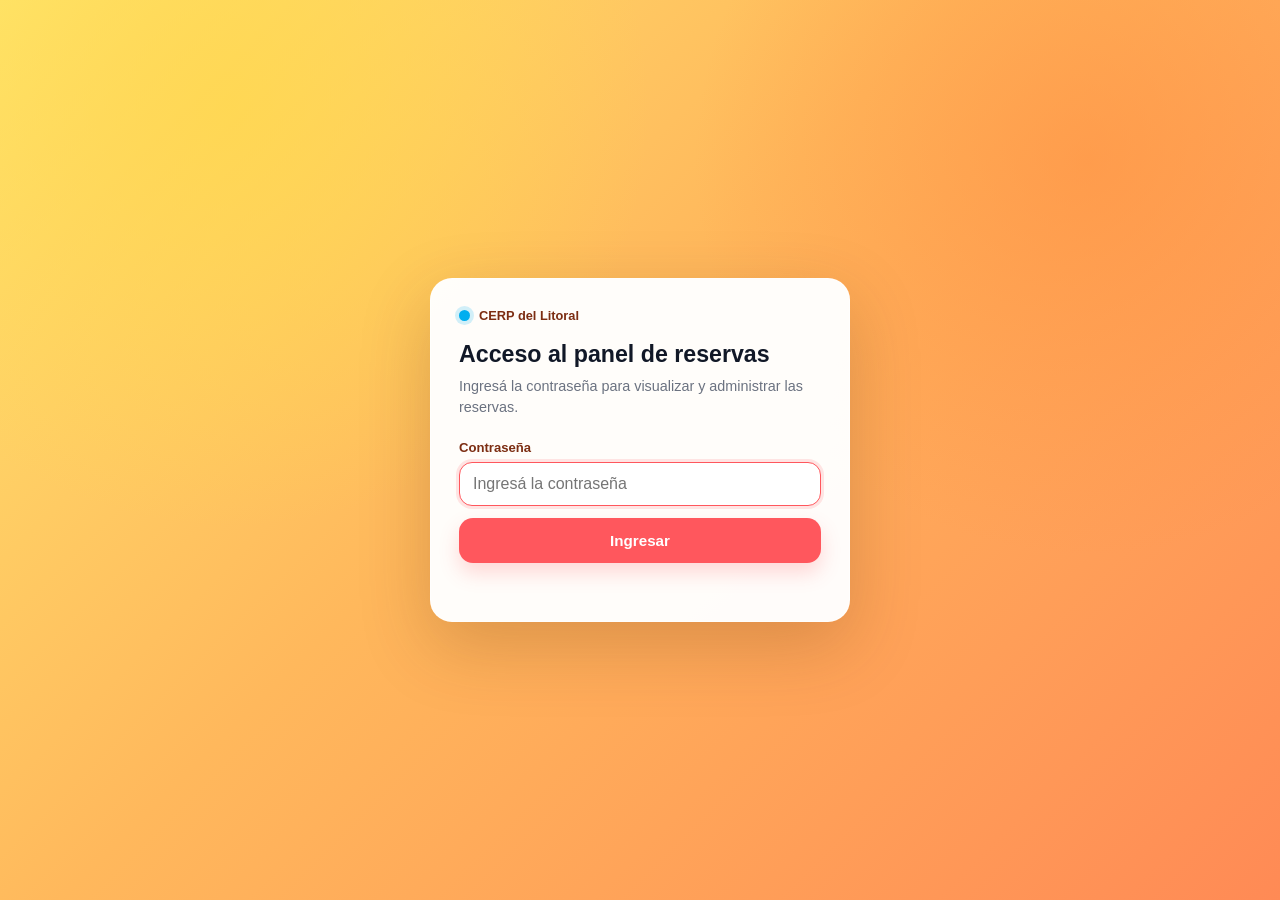
<file: panel.html>
<!DOCTYPE html>
<html lang="es">
<head>
  <meta charset="UTF-8" />
  <meta name="viewport" content="width=device-width, initial-scale=1.0" />
  <title>Panel admin - Reservas de salones</title>
  <link rel="stylesheet" href="./css/styles.css" />
</head>
<body data-page="panel" class="authLocked">

  <div id="authGate" class="authGate" role="dialog" aria-modal="true" aria-labelledby="authGateTitle">
    <div class="authCard">
      <div class="authBrand"><span class="brandDot"></span> CERP del Litoral</div>
      <h1 id="authGateTitle">Acceso al panel de reservas</h1>
      <p>Ingresá la contraseña para visualizar y administrar las reservas.</p>

      <form id="authForm" class="authForm">
        <label for="authPassword">Contraseña</label>
        <input id="authPassword" type="password" autocomplete="current-password" placeholder="Ingresá la contraseña" required />
        <button class="btn authButton" type="submit">Ingresar</button>
        <p id="authError" class="authError" aria-live="polite"></p>
      </form>
    </div>
  </div>

  <main class="page">
    <section class="app">
      <header class="hero">
        <div class="brandRow">
          <div class="brandPill"><span class="brandDot"></span> ANEP · Consejo de Formación en Educación</div>
          <div class="cerpLabel">CERP del Litoral · Sede Salto</div>
        </div>
        <h1>Resumen de reservas de salones</h1>
        <p>Vista interna para consultar rápidamente qué docentes reservaron, en qué salón, horarios y grupo.</p>
      </header>

      <section class="content">
        <div class="toolbar">
          <div class="fieldMode">
            <label for="dateModeFilter">Visualización</label>
            <select id="dateModeFilter">
              <option value="weekend">Viernes y sábado</option>
              <option value="all">Todas las reservas</option>
              <option value="custom">Rango personalizado</option>
            </select>
          </div>

          <div id="weekendField" class="dateField fieldWeekend">
            <label for="weekendFilter">Semana / bloque</label>
            <select id="weekendFilter"></select>
          </div>

          <div id="fromDateField" class="dateField fieldDate isHidden">
            <label for="fromDateFilter">Desde</label>
            <input id="fromDateFilter" type="date" />
          </div>

          <div id="toDateField" class="dateField fieldDate isHidden">
            <label for="toDateFilter">Hasta</label>
            <input id="toDateFilter" type="date" />
          </div>

          <div class="fieldSearch">
            <label for="searchFilter">Docente, email, grupo o UC</label>
            <input id="searchFilter" type="text" placeholder="Ej.: Programación, 3°, correo..." />
          </div>

          <button class="btn iconBtn" type="button" onclick="loadReservations()" title="Actualizar" aria-label="Actualizar reservas">
            <svg viewBox="0 0 24 24" fill="none" stroke="currentColor" aria-hidden="true">
              <path d="M21 12a9 9 0 0 1-15.2 6.5" />
              <path d="M3 12A9 9 0 0 1 18.2 5.5" />
              <path d="M18 2v4h4" />
              <path d="M6 22v-4H2" />
            </svg>
          </button>
          <button class="btn btnSecondary iconBtn" type="button" onclick="printReservations()" title="Imprimir" aria-label="Imprimir listado">
            <svg viewBox="0 0 24 24" fill="none" stroke="currentColor" aria-hidden="true">
              <path d="M6 9V2h12v7" />
              <path d="M6 18H4a2 2 0 0 1-2-2v-5a2 2 0 0 1 2-2h16a2 2 0 0 1 2 2v5a2 2 0 0 1-2 2h-2" />
              <path d="M6 14h12v8H6z" />
            </svg>
          </button>
        </div>

        <div class="stats">
          <div class="stat"><span>Total de reservas</span><strong id="totalReservations">0</strong><small id="totalReservationsGlobal">Total general: 0</small></div>
          <div class="stat latestStat"><span>Últimas reservas ingresadas</span><div id="latestReservationsInfo"><small>Sin datos</small></div></div>
          <div class="stat latestStat deletedStat"><span>Últimas 3 eliminadas</span><div id="latestDeletedReservationsInfo"><small>Sin eliminaciones</small></div></div>
        </div>

        <div id="statusMessage" class="message">Cargando reservas...</div>

        <div class="printHeader">
          <h1>Listado de reservas de salones</h1>
          <p id="printInfo">CERP del Litoral · Sede Salto</p>
        </div>

        <section id="reservationsContainer"></section>
      </section>
    </section>
  </main>
  <div id="manageModal" class="modalOverlay isHidden" role="dialog" aria-modal="true" aria-labelledby="manageModalTitle">
    <div class="modalCard manageModalCard">
      <div class="modalHeader">
        <div>
          <span class="modalEyebrow">Administración</span>
          <h2 id="manageModalTitle">Gestionar reserva</h2>
        </div>
        <button id="closeManageModal" class="modalClose" type="button" aria-label="Cerrar">×</button>
      </div>
      <div id="manageModalBody" class="manageReservations"></div>
    </div>
  </div>

  <div id="deleteModal" class="modalOverlay isHidden modalOverlayTop" role="dialog" aria-modal="true" aria-labelledby="deleteModalTitle">
    <div class="modalCard deleteModalCard">
      <div class="modalHeader">
        <div>
          <span class="modalEyebrow dangerText">Confirmación requerida</span>
          <h2 id="deleteModalTitle">Eliminar reserva</h2>
        </div>
        <button id="closeDeleteModal" class="modalClose" type="button" aria-label="Cerrar">×</button>
      </div>
      <p id="deleteReservationInfo" class="deleteWarning"></p>
      <label for="deleteConfirmInput">Para confirmar, escribí <strong>eliminar</strong></label>
      <input id="deleteConfirmInput" type="text" autocomplete="off" placeholder="eliminar" />
      <div class="modalActions">
        <button id="cancelDeleteBtn" class="smallActionBtn secondaryAction" type="button">Cancelar</button>
        <button id="confirmDeleteBtn" class="smallActionBtn dangerAction" type="button" disabled>Eliminar reserva</button>
      </div>
      <p id="deleteActionStatus" class="actionStatus" aria-live="polite"></p>
    </div>
  </div>

  <script>
    (() => {
      const ACCESS_KEY = "cerpReservasPanelAccess";
      const ACCESS_VALUE = "autorizado";
      const PANEL_PASSWORD = "usuario";

      const gate = document.getElementById("authGate");
      const form = document.getElementById("authForm");
      const passwordInput = document.getElementById("authPassword");
      const errorMessage = document.getElementById("authError");
      let appLoaded = false;

      function loadPanelApp() {
        if (appLoaded) return;
        appLoaded = true;
        const script = document.createElement("script");
        script.type = "module";
        script.src = "./js/app.js";
        document.body.appendChild(script);
      }

      function unlockPanel() {
        document.body.classList.remove("authLocked");
        gate.classList.add("isHidden");
        loadPanelApp();
      }

      if (localStorage.getItem(ACCESS_KEY) === ACCESS_VALUE) {
        unlockPanel();
      } else {
        requestAnimationFrame(() => passwordInput.focus());
      }

      form.addEventListener("submit", event => {
        event.preventDefault();

        if (passwordInput.value === PANEL_PASSWORD) {
          localStorage.setItem(ACCESS_KEY, ACCESS_VALUE);
          errorMessage.textContent = "";
          passwordInput.value = "";
          unlockPanel();
          return;
        }

        errorMessage.textContent = "Contraseña incorrecta.";
        passwordInput.select();
        passwordInput.focus();
      });
    })();
  </script>
</body>
</html>
</file>
<file: css/styles.css>
:root {
      --primary: #ff575d;
      --primary-dark: #d9363e;
      --anep-blue: #00AEEF;
      --orange: #ff8a3d;
      --orange-dark: #f97316;
      --yellow: #ffd84d;
      --bg: #fff7e6;
      --border: #f4c27b;
      --text: #1f2937;
      --muted: #6b7280;
      --white: #ffffff;
      --soft-blue: #e0f2fe;
      --soft-gray: #fffaf2;
      --soft-orange: #fff3df;
      --danger-bg: #fee2e2;
      --danger: #991b1b;
    }

    * { box-sizing: border-box; }

    body {
      margin: 0;
      font-family: "Segoe UI", Arial, sans-serif;
      background:
        radial-gradient(circle at 15% 10%, rgba(255, 216, 77, .85), transparent 32%),
        radial-gradient(circle at 88% 18%, rgba(255, 138, 61, .55), transparent 30%),
        linear-gradient(135deg, #ffe66d 0%, #ffb85c 44%, #ff8a55 100%);
      color: var(--text);
    }

    .page {
      min-height: 100vh;
      padding: 20px 14px;
    }

    .app {
      max-width: 1200px;
      margin: 0 auto;
      background: rgba(255,255,255,.94);
      border: 1px solid rgba(255,255,255,.55);
      border-radius: 26px;
      box-shadow: 0 24px 70px rgba(92, 45, 12, 0.22);
      overflow: hidden;
      backdrop-filter: blur(8px);
    }

    .hero {
      padding: 16px 20px;
      background: linear-gradient(135deg, rgba(255,216,77,.96) 0%, rgba(255,147,68,.96) 58%, rgba(255,111,81,.94) 100%);
      color: #090909;
      position: relative;
      overflow: hidden;
    }

    .hero::after {
      content: "";
      position: absolute;
      width: 150px;
      height: 150px;
      border-radius: 999px;
      background: rgba(255,255,255,.20);
      right: -42px;
      top: -54px;
    }

    .brandRow {
      position: relative;
      z-index: 1;
      display: flex;
      align-items: center;
      justify-content: space-between;
      gap: 10px;
      margin-bottom: 8px;
    }

    .brandPill,
    .cerpLabel {
      display: inline-flex;
      align-items: center;
      gap: 8px;
      background: rgba(255,255,255,.42);
      border: 1px solid rgba(255,255,255,.62);
      padding: 5px 10px;
      border-radius: 999px;
      font-weight: 800;
      font-size: .78rem;
      color: #0f172a;
      width: fit-content;
    }

    .brandDot {
      width: 11px;
      height: 11px;
      border-radius: 999px;
      background: var(--anep-blue);
      box-shadow: 0 0 0 4px rgba(0,174,239,.18);
    }

    .hero h1 {
      position: relative;
      z-index: 1;
      margin: 0;
      font-size: clamp(1.25rem, 2.1vw, 1.85rem);
      line-height: 1.1;
      font-weight: 900;
      letter-spacing: -.02em;
      text-transform: uppercase;
      color: #090909;
    }

    .hero p {
      position: relative;
      z-index: 1;
      margin: 6px 0 0;
      max-width: 760px;
      color: #111827;
      font-size: .86rem;
      font-weight: 600;
    }

    .content {
      padding: 22px 28px 30px;
    }

    .toolbar {
      display: flex;
      flex-wrap: nowrap;
      align-items: end;
      gap: 14px;
      padding: 16px;
      background: var(--soft-gray);
      border: 1px solid #f6c985;
      border-radius: 20px;
      margin-bottom: 18px;
    }

    .toolbar > div {
      min-width: 0;
    }

    .fieldMode { flex: 0 0 220px; }
    .fieldWeekend { flex: 0 0 270px; }
    .fieldDate { flex: 0 0 150px; }
    .fieldRoom { flex: 0 0 185px; }
    .fieldSearch { flex: 1 1 230px; }

    label {
      display: block;
      font-size: .82rem;
      font-weight: 900;
      color: #7c2d12;
      margin-bottom: 6px;
    }

    input, select {
      width: 100%;
      padding: 12px 13px;
      border-radius: 13px;
      border: 1px solid #f2c88c;
      font: inherit;
      outline: none;
      background: white;
    }

    input:focus, select:focus {
      border-color: var(--primary);
      box-shadow: 0 0 0 3px rgba(255,87,93,.15);
    }

    .btn {
      align-self: end;
      border: 0;
      border-radius: 14px;
      padding: 12px 18px;
      font-weight: 900;
      cursor: pointer;
      background: var(--primary);
      color: white;
      font-size: .95rem;
      height: 45px;
      box-shadow: 0 10px 20px rgba(255,87,93,.22);
      white-space: nowrap;
    }

    .btn:hover { background: var(--primary-dark); }

    .btnSecondary {
      background: #0f172a;
      box-shadow: 0 10px 20px rgba(15,23,42,.16);
    }

    .btnSecondary:hover {
      background: #1f2937;
    }

    .iconBtn {
      width: 45px;
      padding: 0;
      display: inline-flex;
      align-items: center;
      justify-content: center;
      font-size: 1.15rem;
      line-height: 1;
    }

    .iconBtn svg {
      width: 20px;
      height: 20px;
      stroke-width: 2.4;
    }

    .dateField.isHidden,
    .isHidden {
      display: none !important;
    }

    .stats {
      display: grid;
      grid-template-columns: minmax(190px, 230px) minmax(0, 1fr) minmax(0, 1fr);
      gap: 12px;
      margin-bottom: 14px;
      align-items: stretch;
    }

    .stats .stat:first-child {
      padding-left: 18px;
      padding-right: 18px;
    }

    .stat {
      border: 1px solid #f6c985;
      border-radius: 18px;
      background: white;
      padding: 16px;
      box-shadow: 0 10px 24px rgba(92, 45, 12, .06);
    }

    .stat span {
      display: block;
      color: var(--muted);
      font-size: .82rem;
      font-weight: 800;
    }

    .stat strong {
      display: block;
      font-size: 1.65rem;
      margin-top: 4px;
      color: #0f172a;
    }

    .stat small {
      display: block;
      margin-top: 2px;
      color: #6b7280;
      font-size: .72rem;
      font-weight: 800;
    }

    .roomRanking {
      margin-top: 8px;
    }

    .roomRanking small {
      display: block;
      margin-top: 3px;
      line-height: 1.25;
      white-space: nowrap;
      overflow: hidden;
      text-overflow: ellipsis;
    }

    .roomRanking strong {
      display: inline;
      font-size: .72rem;
      margin: 0;
      color: #0f172a;
    }

    .roomRanking .roomCount {
      display: inline;
      color: #9a3412;
      font-weight: 950;
    }


    .teacherStat {
      min-width: 0;
    }

    .teacherList {
      margin-top: 8px;
      overflow: hidden;
    }

    .teacherList small {
      display: block;
      margin-top: 3px;
      line-height: 1.25;
      white-space: nowrap;
      overflow: hidden;
      text-overflow: ellipsis;
      max-width: 100%;
    }

    .teacherList strong {
      display: inline;
      font-size: .72rem;
      margin: 0;
      color: #0f172a;
    }

    .teacherList .teacherDate {
      display: inline;
      color: #9a3412;
      font-weight: 950;
    }

    .latestStat {
      min-width: 0;
      overflow: hidden;
    }

    .latestStat small {
      display: block;
      margin-top: 6px;
      color: #6b7280;
      font-size: .72rem;
      line-height: 1.35;
      font-weight: 800;
    }

    .latestStat .entryItem {
      display: block;
      padding-bottom: 8px;
      margin-bottom: 8px;
      border-bottom: 1px solid #f6c985;
      white-space: nowrap;
      overflow: hidden;
      text-overflow: ellipsis;
      max-width: 100%;
    }

    .latestStat .entryItem:last-child {
      border-bottom: 0;
      margin-bottom: 0;
      padding-bottom: 0;
    }

    .latestStat .entryDate {
      color: #9a3412;
      font-weight: 900;
    }

    .latestStat small strong {
      display: inline;
      font-size: .72rem;
      margin: 0;
      color: #0f172a;
    }

    .deletedStat {
      border-color: #fecaca;
      background: #fffafa;
    }

    .deletedStat > span {
      color: #991b1b;
    }

    .deletedStat .entryDate {
      color: #b91c1c;
    }

    .deletedStat .deletedEntry {
      border-bottom-color: #fecaca;
    }

.stat .weeklyIncomeText {
  display: block !important;
  margin-top: 7px !important;
  line-height: 1.3;
}

.stat .incomeLine {
  display: block !important;
  color: #9a3412 !important;
  font-weight: 950 !important;
}

    .loadingBox {
      display: grid;
      gap: 12px;
    }

    .loadingCard {
      height: 74px;
      border-radius: 16px;
      background: linear-gradient(90deg, #fff3df 25%, #ffffff 50%, #fff3df 75%);
      background-size: 200% 100%;
      border: 1px solid #f6c985;
      animation: loadingPulse 1.2s infinite linear;
    }

    @keyframes loadingPulse {
      0% { background-position: 200% 0; }
      100% { background-position: -200% 0; }
    }

    .stats.isLoading .stat strong,
    .stats.isLoading .stat small,
    .stats.isLoading .roomRanking,
    .stats.isLoading .teacherList,
    .stats.isLoading #latestReservationsInfo,
    .stats.isLoading #latestDeletedReservationsInfo {
      opacity: .55;
    }

    .message {
      padding: 13px;
      border-radius: 14px;
      background: var(--soft-blue);
      color: #075985;
      font-weight: 800;
      margin-bottom: 18px;
      border: 1px solid #bae6fd;
    }

    .message.error {
      background: var(--danger-bg);
      color: var(--danger);
      border-color: #fecaca;
    }

    .printHeader {
      display: none;
      margin-bottom: 16px;
    }

    .dayGroup {
      border: 1px solid #f6c985;
      border-radius: 22px;
      overflow: hidden;
      background: white;
      margin-bottom: 18px;
      box-shadow: 0 14px 30px rgba(92, 45, 12, .07);
    }

    .dayHeader {
      display: flex;
      justify-content: space-between;
      gap: 12px;
      align-items: center;
      padding: 15px 18px;
      background: #fffaf2;
      border-bottom: 1px solid #f6c985;
    }

    .dayHeader h2 {
      margin: 0;
      font-size: 1.05rem;
      text-transform: capitalize;
      color: #111827;
    }

    .badge {
      display: inline-flex;
      align-items: center;
      justify-content: center;
      min-width: 32px;
      padding: 6px 10px;
      border-radius: 999px;
      background: #fff1f2;
      color: #9f1239;
      font-weight: 900;
      font-size: .82rem;
      border: 1px solid #fecdd3;
    }

    .reservationList {
      display: grid;
      gap: 10px;
      padding: 14px;
    }

    .reservationItem {
      border: 1px solid #f2c88c;
      border-radius: 16px;
      background: white;
      overflow: hidden;
      box-shadow: 0 8px 18px rgba(92, 45, 12, .045);
    }

    .summaryGrid {
      display: grid;
      grid-template-columns: 175px 1fr .65fr 1fr 1.15fr 1.05fr;
      gap: 12px;
      align-items: center;
      padding: 13px 16px;
    }

    .summaryGrid.withActions {
      grid-template-columns: 155px 1fr .58fr .95fr 1.05fr .95fr 92px;
    }

    .reservationItem.saturdayLate {
      border: 2px solid #7c3aed;
      background: #faf7ff;
      box-shadow: 0 8px 20px rgba(124, 58, 237, .12);
    }

    .lateSaturdayTag {
      background: #ede9fe;
      color: #5b21b6;
      border-color: #c4b5fd;
    }

    .actionData {
      text-align: right;
    }

    .manageBtn,
    .smallActionBtn {
      border: 0;
      border-radius: 10px;
      padding: 8px 10px;
      font: inherit;
      font-size: .72rem;
      font-weight: 900;
      cursor: pointer;
      background: #0f172a;
      color: white;
      white-space: nowrap;
    }

    .manageBtn:hover,
    .smallActionBtn:hover {
      background: #1f2937;
    }

    .smallActionBtn:disabled,
    .manageBtn:disabled {
      cursor: not-allowed;
      opacity: .5;
    }

    .secondaryAction {
      background: #e5e7eb;
      color: #111827;
    }

    .secondaryAction:hover {
      background: #d1d5db;
    }

    .dangerAction {
      background: #b91c1c;
      color: white;
    }

    .dangerAction:hover {
      background: #991b1b;
    }

    .modalOverlay {
      position: fixed;
      inset: 0;
      z-index: 1000;
      display: flex;
      align-items: center;
      justify-content: center;
      padding: 20px;
      background: rgba(15, 23, 42, .55);
      backdrop-filter: blur(4px);
    }

    .modalOverlayTop {
      z-index: 1100;
    }

    .modalCard {
      width: min(760px, 100%);
      max-height: 88vh;
      overflow: auto;
      background: white;
      border-radius: 18px;
      border: 1px solid #e5e7eb;
      box-shadow: 0 24px 70px rgba(15, 23, 42, .28);
      padding: 18px;
    }

    .deleteModalCard {
      width: min(520px, 100%);
    }

    .modalHeader {
      display: flex;
      justify-content: space-between;
      gap: 16px;
      align-items: flex-start;
      margin-bottom: 14px;
    }

    .modalHeader h2 {
      margin: 2px 0 0;
      font-size: 1.2rem;
      color: #111827;
    }

    .modalEyebrow {
      color: #9a3412;
      font-size: .7rem;
      font-weight: 900;
      text-transform: uppercase;
      letter-spacing: .04em;
    }

    .dangerText {
      color: #b91c1c;
    }

    .modalClose {
      width: 34px;
      height: 34px;
      border: 0;
      border-radius: 999px;
      background: #f3f4f6;
      color: #111827;
      font-size: 1.35rem;
      line-height: 1;
      cursor: pointer;
    }

    .manageReservations {
      display: grid;
      gap: 12px;
    }

    .manageReservationCard {
      display: grid;
      grid-template-columns: minmax(0, 1.2fr) minmax(210px, .9fr) auto;
      gap: 12px;
      align-items: end;
      border: 1px solid #f2c88c;
      background: #fffaf2;
      border-radius: 14px;
      padding: 12px;
    }

    .manageReservationInfo strong,
    .manageReservationInfo small {
      display: block;
    }

    .manageReservationInfo strong {
      font-size: .9rem;
      color: #111827;
    }

    .manageReservationInfo small {
      margin-top: 3px;
      color: #6b7280;
      font-size: .72rem;
      line-height: 1.25;
    }

    .manageRoomField label {
      font-size: .68rem;
      margin-bottom: 4px;
    }

    .manageRoomField select {
      padding: 9px 10px;
      font-size: .78rem;
    }

    .manageActionButtons {
      display: flex;
      gap: 7px;
      flex-wrap: wrap;
      justify-content: flex-end;
    }

    .actionStatus {
      grid-column: 1 / -1;
      margin: 0;
      min-height: 1em;
      color: #6b7280;
      font-size: .72rem;
      font-weight: 700;
    }

    .successStatus {
      color: #166534;
    }

    .errorStatus {
      color: #b91c1c;
    }

    .deleteWarning {
      padding: 10px 12px;
      border-radius: 10px;
      background: #fff1f2;
      border: 1px solid #fecdd3;
      color: #881337;
      font-size: .8rem;
      font-weight: 800;
      line-height: 1.35;
    }

    .modalActions {
      display: flex;
      justify-content: flex-end;
      gap: 8px;
      margin-top: 14px;
    }

    .roomBlock strong {
      display: block;
      font-size: 1.08rem;
      font-weight: 950;
      color: #0f172a;
      line-height: 1.15;
    }

    .roomMeta,
    .tinyLine {
      display: flex;
      flex-wrap: wrap;
      gap: 5px;
      margin-top: 6px;
    }

    .miniTag {
      display: inline-flex;
      align-items: center;
      border-radius: 999px;
      padding: 3px 7px;
      font-size: .68rem;
      font-weight: 900;
      background: #fff7ed;
      color: #9a3412;
      border: 1px solid #fed7aa;
    }

    .mainData span {
      display: block;
      color: #9a3412;
      font-size: .66rem;
      font-weight: 900;
      text-transform: uppercase;
      letter-spacing: .03em;
      margin-bottom: 2px;
    }

    .mainData strong {
      display: block;
      color: #111827;
      font-size: .88rem;
      line-height: 1.25;
    }

    .smallText {
      display: block;
      color: #374151;
      font-size: .78rem;
      line-height: 1.25;
      font-weight: 750;
    }

    .unitData span {
      font-size: .56rem;
      color: #9ca3af;
      font-weight: 700;
      letter-spacing: .02em;
      margin-bottom: 1px;
    }

    .unitData small {
      display: block;
      font-size: .58rem;
      line-height: 1.15;
      color: #9ca3af;
      font-weight: 600;
      max-width: 185px;
      overflow-wrap: anywhere;
    }

    .timePill {
      display: inline-block;
      background: var(--soft-orange);
      color: #9a3412;
      font-weight: 950;
      border-radius: 999px;
      padding: 5px 8px;
      font-size: .72rem;
      line-height: 1.25;
      text-align: center;
      border: 1px solid #fed7aa;
      margin: 2px 3px 2px 0;
    }

    .empty {
      padding: 24px;
      text-align: center;
      background: #fffaf2;
      border: 1px dashed #f2c88c;
      border-radius: 18px;
      color: var(--muted);
      font-weight: 800;
    }

    @media (max-width: 1050px) {
      .stats {
        grid-template-columns: repeat(2, 1fr);
      }

      .toolbar {
        flex-wrap: wrap;
      }

      .fieldMode,
      .fieldWeekend,
      .fieldDate,
      .fieldRoom,
      .fieldSearch {
        flex: 1 1 220px;
      }

      .summaryGrid,
      .summaryGrid.withActions {
        grid-template-columns: 1fr 1fr;
      }

      .manageReservationCard {
        grid-template-columns: 1fr;
        align-items: stretch;
      }

      .manageActionButtons {
        justify-content: flex-start;
      }

      .expandIcon {
        justify-self: start;
      }

      .extraDetails {
        grid-template-columns: 1fr;
      }
    }

    @media (max-width: 700px) {
      .toolbar {
        flex-direction: column;
        align-items: stretch;
      }

      .fieldMode,
      .fieldWeekend,
      .fieldDate,
      .fieldRoom,
      .fieldSearch {
        flex: 1 1 auto;
        width: 100%;
      }

      .iconBtn {
        width: 100%;
      }

      .stats {
        grid-template-columns: 1fr;
      }

      .latestStat {
        grid-column: span 1;
      }

      .summaryGrid,
      .summaryGrid.withActions {
        grid-template-columns: 1fr;
        align-items: flex-start;
      }

      .actionData {
        text-align: left;
      }

      .content, .hero {
        padding-left: 20px;
        padding-right: 20px;
      }

      .brandRow {
        align-items: flex-start;
        flex-direction: column;
      }
    }

    @media print {
      @page {
        size: A4 landscape;
        margin: 7mm;
      }

      * {
        box-shadow: none !important;
        text-shadow: none !important;
      }

      body {
        background: white !important;
        color: #000;
        -webkit-print-color-adjust: exact;
        print-color-adjust: exact;
      }

      .page {
        padding: 0;
        min-height: auto;
      }

      .app {
        max-width: none;
        margin: 0;
        border: 0;
        border-radius: 0;
        background: white;
        overflow: visible;
      }

      .hero,
      .toolbar,
      .stats,
      .message,
      .noPrint,
      .modalOverlay {
        display: none !important;
      }

      .content {
        padding: 0;
      }

      .printHeader {
        display: block;
        margin-bottom: 5px;
        border-bottom: 1px solid #999;
        padding-bottom: 4px;
      }

      .printHeader h1 {
        margin: 0;
        font-size: 12pt;
        line-height: 1.1;
      }

      .printHeader p {
        margin: 2px 0 0;
        color: #333;
        font-size: 7.5pt;
        line-height: 1.2;
      }

      .dayGroup {
        page-break-inside: avoid;
        border: 1px solid #999;
        border-radius: 0;
        margin-bottom: 5px;
        background: white;
        overflow: visible;
      }

      .dayHeader {
        display: flex;
        align-items: center;
        justify-content: space-between;
        background: #eee !important;
        border-bottom: 1px solid #999;
        padding: 3px 5px;
      }

      .dayHeader h2 {
        margin: 0;
        font-size: 8.5pt;
        color: #000;
      }

      .badge {
        min-width: 0;
        padding: 0;
        border: 0;
        background: transparent !important;
        color: #000;
        font-size: 7pt;
      }

      .reservationList {
        display: block;
        padding: 0;
      }

      .reservationItem {
        border: 0;
        border-bottom: 1px solid #ccc;
        border-radius: 0;
        background: white;
        page-break-inside: avoid;
      }

      .reservationItem:last-child {
        border-bottom: 0;
      }

      .summaryGrid,
      .summaryGrid.withActions {
        display: grid;
        grid-template-columns: 15% 17% 8% 18% 25% 17%;
        gap: 4px;
        align-items: start;
        padding: 3px 5px;
      }

      .reservationItem.saturdayLate {
        border-left: 3px solid #000;
        background: white !important;
      }

      .lateSaturdayTag {
        color: #000;
        font-weight: 900;
      }

      .roomBlock strong,
      .mainData strong {
        font-size: 7.3pt;
        line-height: 1.12;
        color: #000;
      }

      .mainData span {
        color: #555;
        font-size: 5.8pt;
        line-height: 1;
        margin-bottom: 1px;
      }

      .smallText {
        font-size: 6.7pt;
        line-height: 1.12;
        color: #000;
        font-weight: 600;
      }

      .unitData span {
        font-size: 5pt;
        color: #777;
        font-weight: 600;
      }

      .unitData small {
        display: block;
        font-size: 5pt;
        line-height: 1.05;
        color: #777;
        font-weight: 400;
        max-width: 155px;
        overflow-wrap: anywhere;
      }

      .roomMeta,
      .tinyLine {
        gap: 2px;
        margin-top: 2px;
      }

      .miniTag,
      .timePill {
        border: 0;
        background: transparent !important;
        color: #000;
        padding: 0;
        margin: 0 3px 0 0;
        font-size: 6.1pt;
        line-height: 1.1;
        font-weight: 600;
      }

      .miniTag::after {
        content: " ·";
      }

      .roomMeta .miniTag:last-child::after {
        content: "";
      }

      .empty {
        border: 1px solid #999;
        border-radius: 0;
        background: white;
        color: #000;
        padding: 8px;
        font-size: 8pt;
      }
    }


/* Acceso inicial al panel */
body.authLocked {
  overflow: hidden;
}

body.authLocked .page,
body.authLocked .modalOverlay {
  visibility: hidden;
}

.authGate {
  position: fixed;
  inset: 0;
  z-index: 10000;
  display: flex;
  align-items: center;
  justify-content: center;
  padding: 20px;
  background:
    radial-gradient(circle at 18% 12%, rgba(255, 216, 77, .72), transparent 32%),
    radial-gradient(circle at 85% 18%, rgba(255, 138, 61, .48), transparent 30%),
    linear-gradient(135deg, #ffe66d 0%, #ffb85c 44%, #ff8a55 100%);
}

.authGate.isHidden {
  display: none;
}

.authCard {
  width: min(420px, 100%);
  background: rgba(255,255,255,.97);
  border: 1px solid rgba(255,255,255,.68);
  border-radius: 22px;
  padding: 28px;
  box-shadow: 0 24px 70px rgba(92, 45, 12, .22);
}

.authBrand {
  display: inline-flex;
  align-items: center;
  gap: 9px;
  margin-bottom: 18px;
  font-size: .8rem;
  font-weight: 900;
  color: #7c2d12;
}

.authCard h1 {
  margin: 0 0 8px;
  color: #111827;
  font-size: 1.45rem;
  line-height: 1.15;
}

.authCard > p {
  margin: 0 0 22px;
  color: #6b7280;
  font-size: .9rem;
  line-height: 1.45;
}

.authForm label {
  margin-bottom: 7px;
}

.authForm input {
  margin-bottom: 12px;
}

.authButton {
  width: 100%;
}

.authError {
  min-height: 20px;
  margin: 10px 0 0;
  color: #991b1b;
  font-size: .82rem;
  font-weight: 800;
  text-align: center;
}

@media print {
  .authGate {
    display: none !important;
  }
}
</file>
